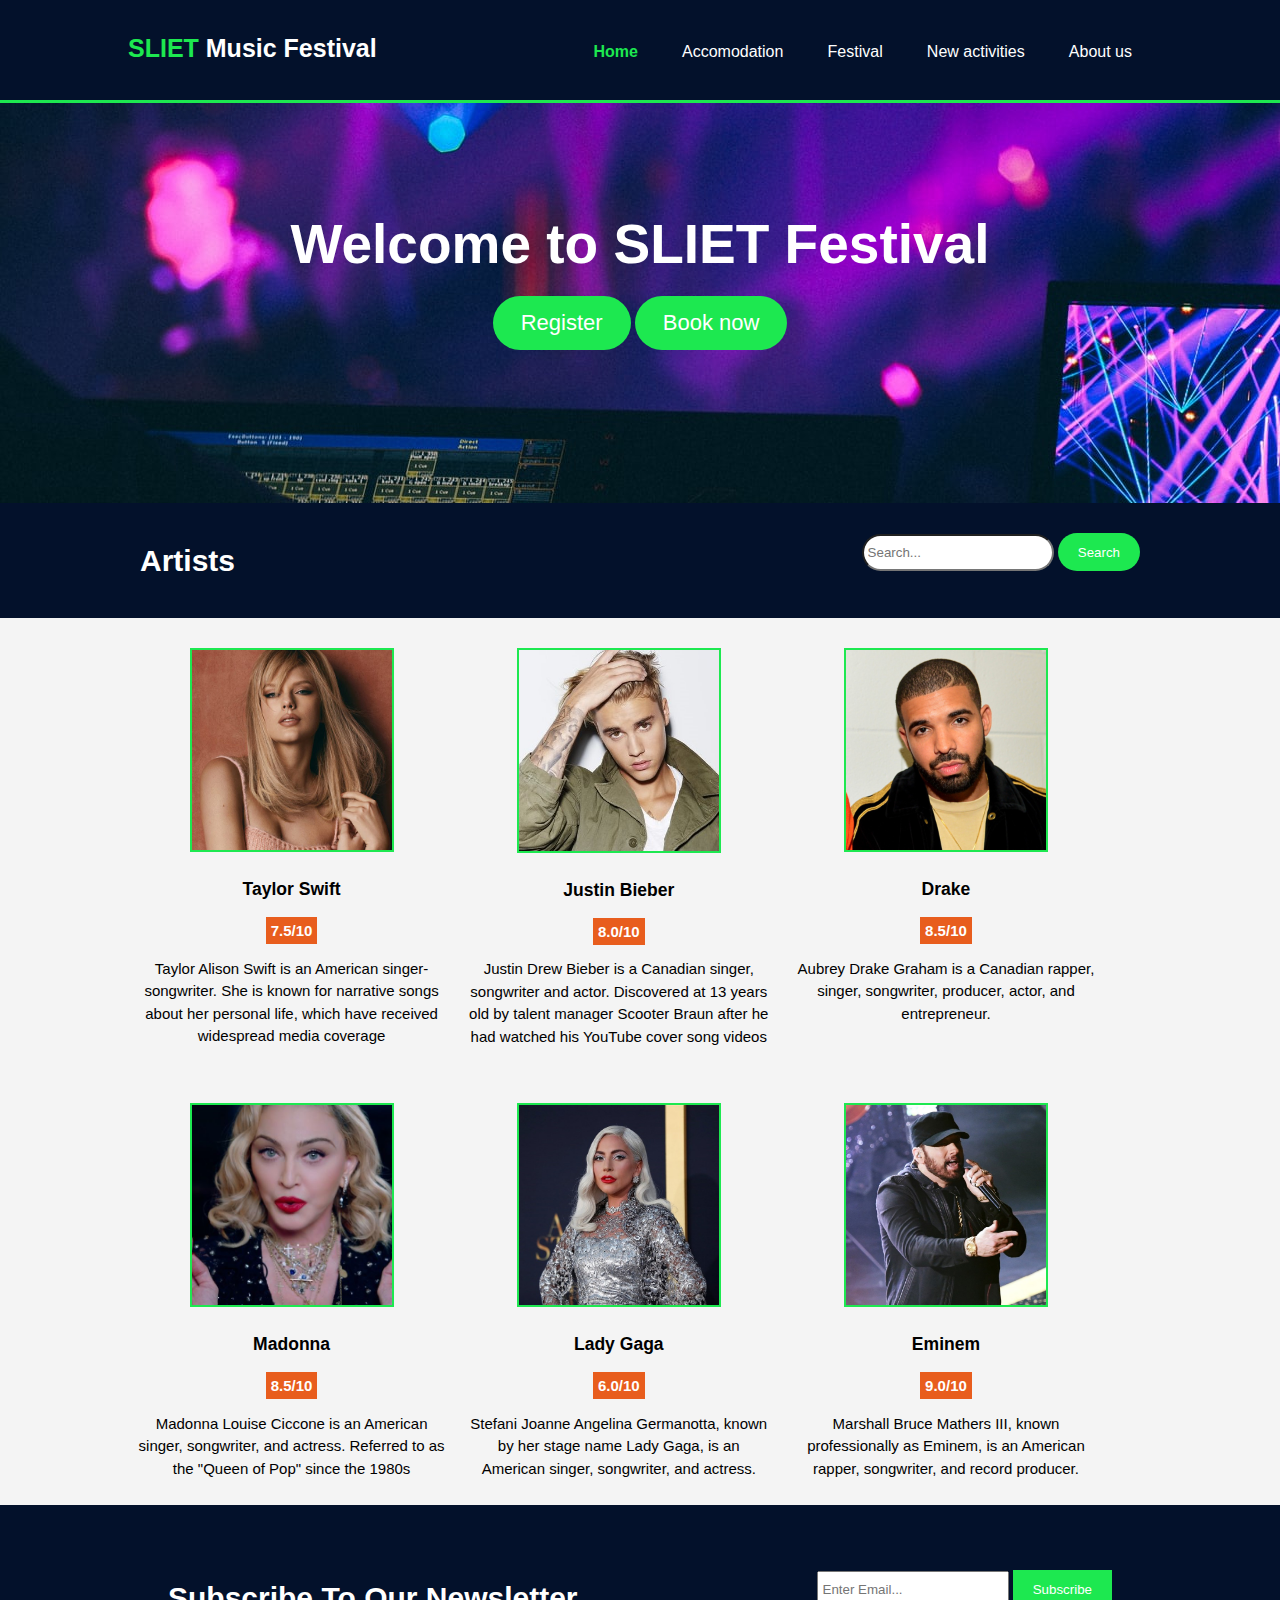
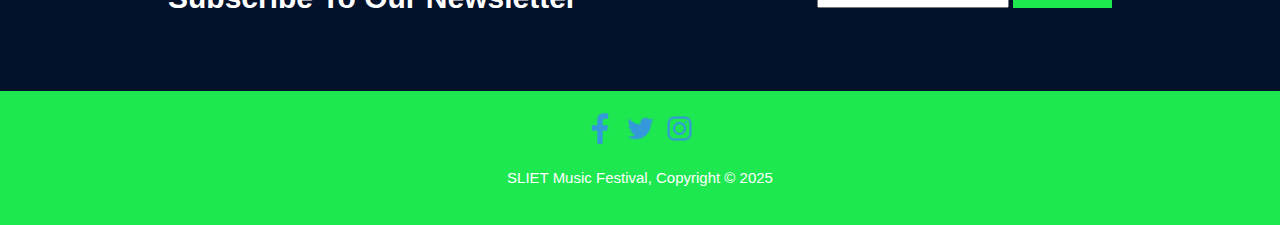
<file: index.html>
<!DOCTYPE html>
<html lang="en">
  <head>
    <meta charset="utf-8">
    <meta name="viewport" content="width=device-width">
    <meta name="description" content="professional web design">
	  <meta name="keywords" content="web design">
  	<meta name="author" content="dani phiri">
    <title>Sliet TechFest</title>
    <link rel="stylesheet" href="./css/style.css">
  </head>
  <body>
    <header>
      <div class="container">
        <div id="branding">
          <h1><span class="highlight">SLIET</span> Music Festival</h1>
        </div>
        <nav>
          <ul>
            <li class="current"><a href="index.html">Home</a></li>
            <li><a href="accomodation.html">Accomodation</a></li>
            <li><a href="festival.html">Festival</a></li>
            <li><a href="new_activities.html">New activities</a></li>
            <li><a href="about.html">About us</a></li>
          </ul>
        </nav>
      </div>
    </header>

    <section id="showcase">
      <div class="container">
        <h1>Welcome to SLIET Festival</h1>
        <!-- register button -->
        <button onclick="window.location.href='./register.html'" type="submit" class="register_btn">Register</button>
        <button onclick="window.location.href='./book_online.html'" type="submit" class="book_btn">Book now</button>

      </div>
    </section>

    <section id="search_home">
      <div class="container">
        <h1>Artists</h1>
        <form>
          <input type="text" placeholder="Search...">
          <button type="submit" class="button_1">Search</button>
        </form>
      </div>
    </section>

    <section id="boxes">
      <div class="container">
        <div class="box">
          <img src="./img/taylor_swift.jpg" alt="">
          <h3>Taylor Swift</h3>
          <span>7.5/10</span>
          <p>Taylor Alison Swift is an American singer-songwriter. She is known for narrative songs about her personal life, which
          have received widespread media coverage</p>
        </div>
        <div class="box">
          <img src="./img/justin_bibber.jpg" alt="">
          <h3>Justin Bieber</h3>
          <span>8.0/10</span>
          <p>Justin Drew Bieber is a Canadian singer, songwriter and actor. Discovered at 13 years old by talent manager Scooter
          Braun after he had watched his YouTube cover song videos</p>
        </div>
        <div class="box">
          <img src="./img/drake.jpg" alt="">
          <h3>Drake</h3>
          <span>8.5/10</span>
          <p>Aubrey Drake Graham is a Canadian rapper, singer, songwriter, producer, actor, and entrepreneur.</p>
        </div>
      </div>
    </section>

    <section id="boxes2">
      <div class="container">
        <div class="box">
          <img src="./img/madonna.jpg" alt="">
          <h3>Madonna</h3>
          <span>8.5/10</span>
          <p>Madonna Louise Ciccone is an American singer, songwriter, and actress. Referred to as the "Queen of Pop" since the 1980s</p>
        </div>
        <div class="box">
          <img src="./img/lady_gaga.jpg" alt="">
          <h3>Lady Gaga</h3>
          <span>6.0/10</span>
          <p>Stefani Joanne Angelina Germanotta, known by her stage name Lady Gaga, is an American singer, songwriter, and actress.</p>
        </div>
        <div class="box">
          <img src="./img/eminem.jpg" alt="">
          <h3>Eminem</h3>
          <span>9.0/10</span>
          <p>Marshall Bruce Mathers III, known professionally as Eminem, is an American rapper, songwriter, and record producer.</p>
        </div>
      </div>
    </section>

    <section id="newsletter">
      <div class="container">
        <h1>Subscribe To Our Newsletter</h1>
        <form>
          <input type="email" placeholder="Enter Email...">
          <button type="submit" class="button_subscribe">Subscribe</button>
        </form>
      </div>
    </section>

    <footer id="footer">
      <div class="follow">
        <img src="./img/facebook.png" alt="">
        <img src="./img/twitter.png" alt="">
        <img src="./img/instagram.png" alt="">
      </div>

      <p>SLIET Music Festival, Copyright &copy; 2025</p>
    </footer>
  </body>
</html>
</file>
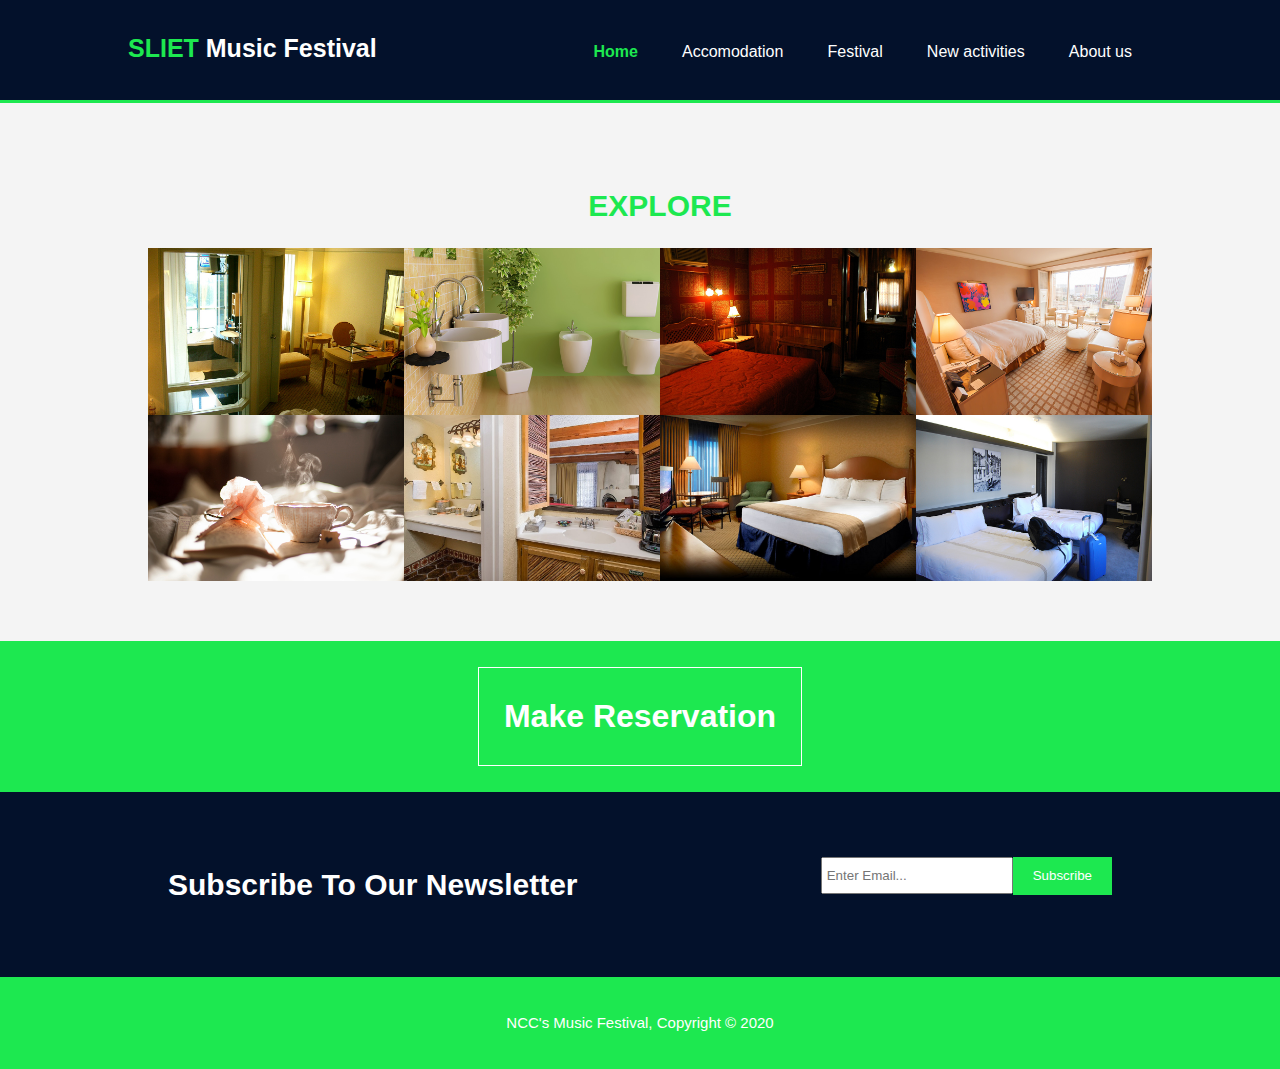
<file: accomodation.html>
<!DOCTYPE html>
<html>

<head>
    <meta charset="utf-8">
    <meta name="viewport" content="width=device-width">
    <meta name="description" content="professional web design">
    <meta name="keywords" content="web design">
    <meta name="author" content="dani phiri">
    <title>SLIET Music Festival | Accomodation</title>
    <link rel="stylesheet" href="./css/style.css">
</head>

<body>
    <header>
        <div class="container">
            <div id="branding">
                <h1><span class="highlight">SLIET </span> Music Festival</h1>
            </div>
            <nav>
                <ul>
                    <li class="current"><a href="index.html">Home</a></li>
                    <li><a href="accomodation.html">Accomodation</a></li>
                    <li><a href="festival.html">Festival</a></li>
                    <li><a href="new_activities.html">New activities</a></li>
                    <li><a href="about.html">About us</a></li>
                </ul>
            </nav>
        </div>
    </header>

    <section id="main">
        <div class="container">
            <div class="gallery-section">
                <div class="inner-width">
                    <h1>Explore</h1>
            <div class="gallery">
            
                <a href="./photos/2.jpg" class="image">
                    <img src="./photos/2.jpg" alt="">
                </a>
            
                <a href="./photos/H20.jpg" class="image">
                    <img src="./photos/H20.jpg" alt="">
                </a>
            
                <a href="./photos/H21.jpg" class="image">
                    <img src="./photos/H21.jpg" alt="">
                </a>
            
                <a href="./photos/10.jpg" class="image">
                    <img src="./photos/10.jpg" alt="">
                </a>
            
                <a href="./photos/11.jpg" class="image">
                    <img src="./photos/11.jpg" alt="">
                </a>
            
                <a href="./photos/7.jpg" class="image">
                    <img src="./photos/7.jpg" alt="">
                </a>
            
                <a href="./photos/8.jpg" class="image">
                    <img src="./photos/8.jpg" alt="">
                </a>
                
                <a href="./photos/9.jpg" class="image">
                    <img src="./photos/9.jpg" alt="">
                </a>
            
            </div>

        </div>
        </div>
        </div>
    </section>

    <section class="sec-makeres">
        <div class="sec-rese">
            <div class="rese_button">
                <a href="">
                    <p>Make Reservation</p>
                </a>
            </div>
        </div>
    </section>

    <section id="newsletter">
        <div class="container">
            <h1>Subscribe To Our Newsletter</h1>
            <form>
                <input type="email" placeholder="Enter Email..." class="user_email">
                <button type="submit" class="button_subscribe">Subscribe</button>
            </form>
        </div>
    </section>

    <footer>
        <p>NCC's Music Festival, Copyright &copy; 2020</p>
    </footer>
</body>

</html>
</file>
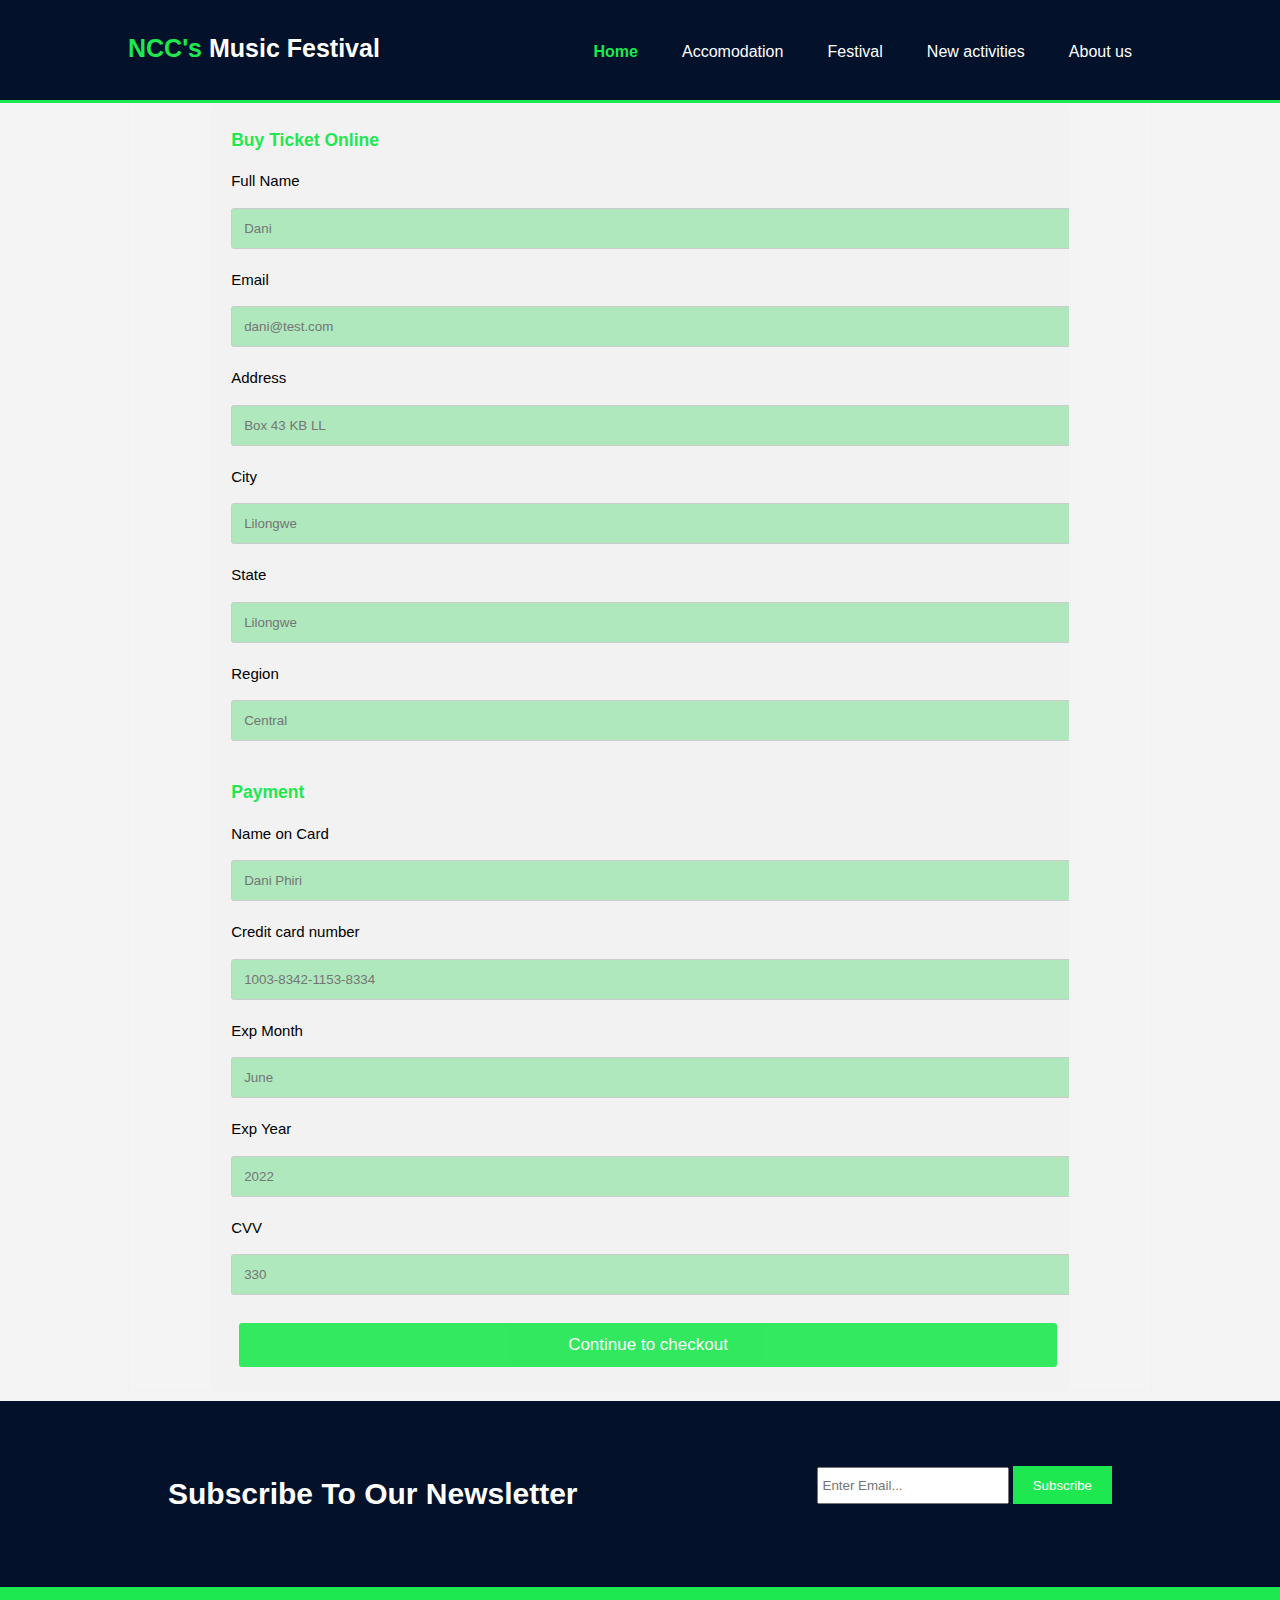
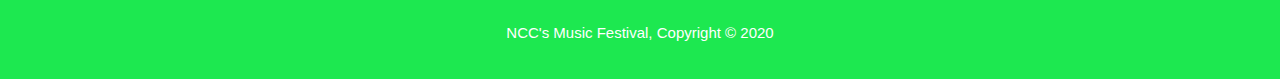
<file: book_online.html>
<!DOCTYPE html>
<html>

<head>
    <meta charset="utf-8">
    <meta name="viewport" content="width=device-width">
    <meta name="description" content="professional web design">
    <meta name="keywords" content="web design">
    <meta name="author" content="dani phiri">
    <title>SLIET Music Festival | Book</title>
    <link rel="stylesheet" href="./css/style.css">
</head>

<body>
    <header>
        <div class="container">
            <div id="branding">
                <h1><span class="highlight">NCC's</span> Music Festival</h1>
            </div>
            <nav>
                <ul>
                    <li class="current"><a href="index.html">Home</a></li>
                    <li><a href="accomodation.html">Accomodation</a></li>
                    <li><a href="festival.html">Festival</a></li>
                    <li><a href="new_activities.html">New activities</a></li>
                    <li><a href="about.html">About us</a></li>
                </ul>
            </nav>
        </div>
    </header>

    <section id="main">
        <div class="container">
            <div id="book_online">
                <!-- <form action="action_page.php">
                    <div class="container">
                        <h1>Book Now</h1>
                        <p>Complete this form to create an account.</p>
                        <hr>

                        <label for="name"><b>Full Name</b></label>
                        <input type="text" placeholder="Enter Your Full Name" name="name" required>
            
                        <label for="email"><b>Email</b></label>
                        <input type="text" placeholder="Enter Email" name="email" required>

                        <label for="country">Country</label>
                        <select id="country" name="country">
                            <option value="malawi">Malawi</option>
                            <option value="zambia">Zambia</option>
                            <option value="tanzania">Tanzania</option>
                            <option value="usa">USA</option>
                            <option value="uk">UK</option>
                        </select>

                        <label for="start">Check in</label>
                        <input type="check_in" id="check_in" name="check_in" min="2018-03" value="2018-05">

                        <label for="start">Check out</label>
                        <input type="check_out" id="check_out" name="check_out" min="2018-03" value="2018-05">

                        <label for="subject">Message</label>
                        <textarea id="subject" name="subject" placeholder="Write something.." style="height:100px"></textarea>
            
                        <hr>
                        <button type="submit" class="registerbtn">Submit</button>
                    </div>
            
                    <div class="container signin">
                        <p>Already have an account? <a href="#">Sign in</a>.</p>
                    </div>
                </form> -->
            
                <div class="row">
                    <div class="info_head">
                        <div class="container">
                            <form action="/action_page.php">
                
                                <div class="row">
                                    <div class="info">
                                        <h3>Buy Ticket Online</h3>
                                        <label for="fname">Full Name</label>
                                        <input type="text" id="fname" name="firstname" placeholder="Dani">
                                        <label for="email">Email</label>
                                        <input type="text" id="email" name="email" placeholder="dani@test.com">
                                        <label for="adr">Address</label>
                                        <input type="text" id="adr" name="address" placeholder="Box 43 KB LL">
                                        <label for="city">City</label>
                                        <input type="text" id="city" name="city" placeholder="Lilongwe">
                
                                        <div class="row">
                                            <div class="info">
                                                <label for="state">State</label>
                                                <input type="text" id="state" name="state" placeholder="Lilongwe">
                                            </div>
                                            <div class="info">
                                                <label for="zip">Region</label>
                                                <input type="text" id="zip" name="zip" placeholder="Central">
                                            </div>
                                        </div>
                                    </div>
                
                                    <div class="info">
                                        <h3>Payment</h3>
                                        <label for="cname">Name on Card</label>
                                        <input type="text" id="cname" name="cardname" placeholder="Dani Phiri">
                                        <label for="ccnum">Credit card number</label>
                                        <input type="text" id="ccnum" name="cardnumber" placeholder="1003-8342-1153-8334">
                                        <label for="expmonth">Exp Month</label>
                                        <input type="text" id="expmonth" name="expmonth" placeholder="June">
                
                                        <div class="row">
                                            <div class="info">
                                                <label for="expyear">Exp Year</label>
                                                <input type="text" id="expyear" name="expyear" placeholder="2022">
                                            </div>
                                            <div class="info">
                                                <label for="cvv">CVV</label>
                                                <input type="text" id="cvv" name="cvv" placeholder="330">
                                            </div>
                                        </div>
                                    </div>
                
                                </div>
                                <input type="submit" value="Continue to checkout" class="btn check_btn">
                            </form>
                        </div>
                    </div>
                </div>
            </div>
        </div>
    </section>

    <section id="newsletter">
        <div class="container">
            <h1>Subscribe To Our Newsletter</h1>
            <form>
                <input type="email" placeholder="Enter Email...">
                <button type="submit" class="button_subscribe">Subscribe</button>
            </form>
        </div>
    </section>

    <footer>
        <p>NCC's Music Festival, Copyright &copy; 2020</p>
    </footer>
</body>

</html>
</file>
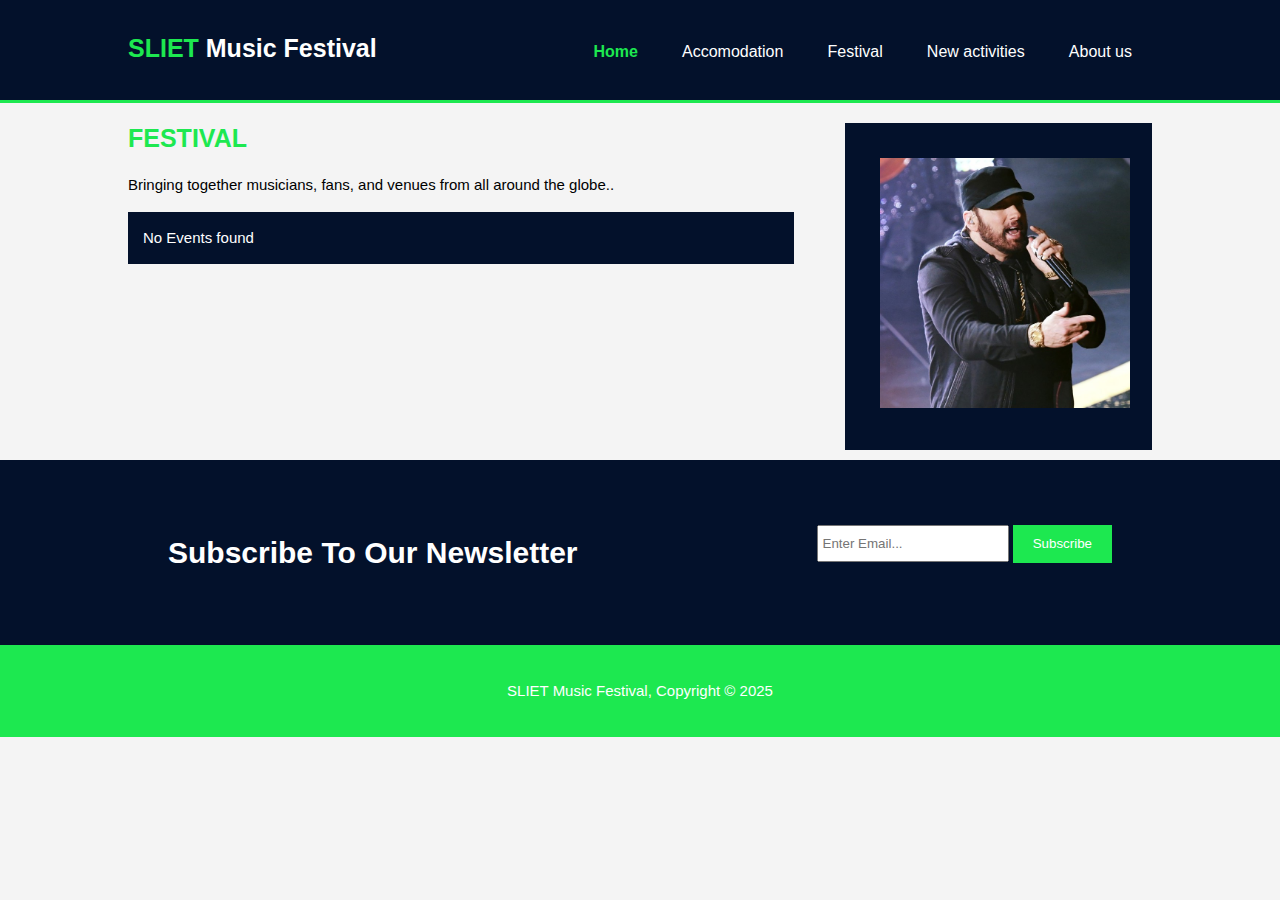
<file: festival.html>
<!DOCTYPE html>
<html>

<head>
    <meta charset="utf-8">
    <meta name="viewport" content="width=device-width">
    <meta name="description" content="professional web design">
    <meta name="keywords" content="web design">
    <meta name="author" content="dani phiri">
    <title>SLIET Music Festival | Festival</title>
    <link rel="stylesheet" href="./css/style.css">
</head>

<body>
    <header>
        <div class="container">
            <div id="branding">
                <h1><span class="highlight">SLIET </span> Music Festival</h1>
            </div>
            <nav>
                <ul>
                    <li class="current"><a href="index.html">Home</a></li>
                    <li><a href="accomodation.html">Accomodation</a></li>
                    <li><a href="festival.html">Festival</a></li>
                    <li><a href="new_activities.html">New activities</a></li>
                    <li><a href="about.html">About us</a></li>
                </ul>
            </nav>
        </div>
    </header>

    <section id="main">
        <div class="container">
            <article id="main-col">
                <h1 class="page-title">FESTIVAL</h1>
                <p>
                    Bringing together musicians, fans, and venues from all around the globe..
                </p>
                <p class="dark">
                    No Events found
                </p>
            </article>

            <aside id="sidebar">
                <div class="dark">
                    <img src="./img/eminem.jpg" alt="" />
                </div>
            </aside>
        </div>
    </section>

    <section id="newsletter">
        <div class="container">
            <h1>Subscribe To Our Newsletter</h1>
            <form>
                <input type="email" placeholder="Enter Email...">
                <button type="submit" class="button_subscribe">Subscribe</button>
            </form>
        </div>
    </section>

    <footer>
        <p>SLIET Music Festival, Copyright &copy; 2025</p>
    </footer>
</body>

</html>
</file>
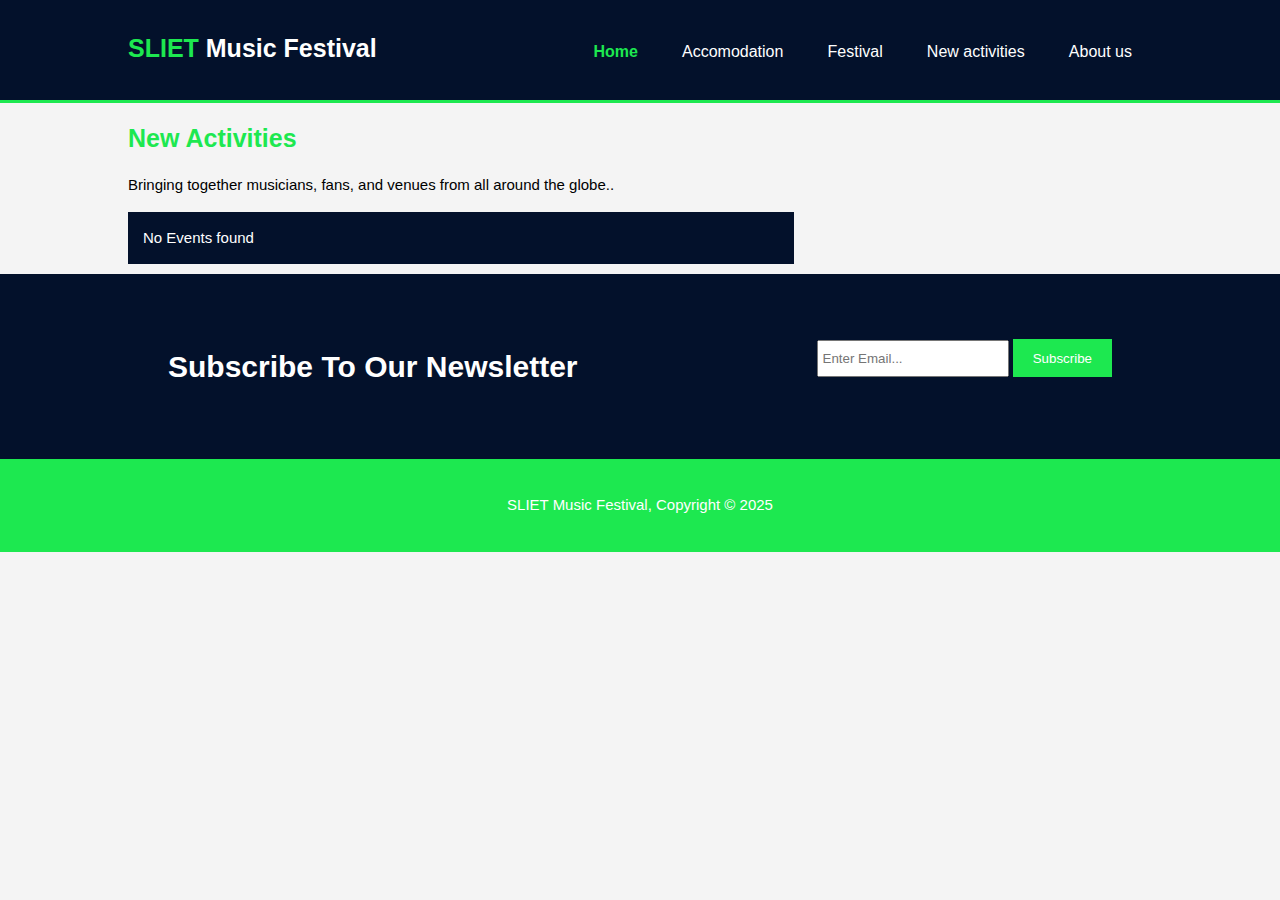
<file: new_activities.html>
<!DOCTYPE html>
<html>

<head>
    <meta charset="utf-8">
    <meta name="viewport" content="width=device-width">
    <meta name="description" content="professional web design">
    <meta name="keywords" content="web design">
    <meta name="author" content="dani phiri">
    <title>SLIET Music Festival | New Activities</title>
    <link rel="stylesheet" href="./css/style.css">
</head>

<body>
    <header>
        <div class="container">
            <div id="branding">
                <h1><span class="highlight">SLIET</span> Music Festival</h1>
            </div>
            <nav>
                <ul>
                    <li class="current"><a href="index.html">Home</a></li>
                    <li><a href="accomodation.html">Accomodation</a></li>
                    <li><a href="festival.html">Festival</a></li>
                    <li><a href="new_activities.html">New activities</a></li>
                    <li><a href="about.html">About us</a></li>
                </ul>
            </nav>
        </div>
    </header>

    <section id="main">
        <div class="container">
            <article id="main-col">
                <h1 class="page-title">New Activities</h1>
                <p>
                    Bringing together musicians, fans, and venues from all around the globe..
                </p>
                <p class="dark">
                   No Events found
                </p>
            </article>
        </div>
    </section>

    <section id="newsletter">
        <div class="container">
            <h1>Subscribe To Our Newsletter</h1>
            <form>
                <input type="email" placeholder="Enter Email...">
                <button type="submit" class="button_subscribe">Subscribe</button>
            </form>
        </div>
    </section>

    <footer>
        <p>SLIET Music Festival, Copyright &copy; 2025</p>
    </footer>
</body>

</html>
</file>
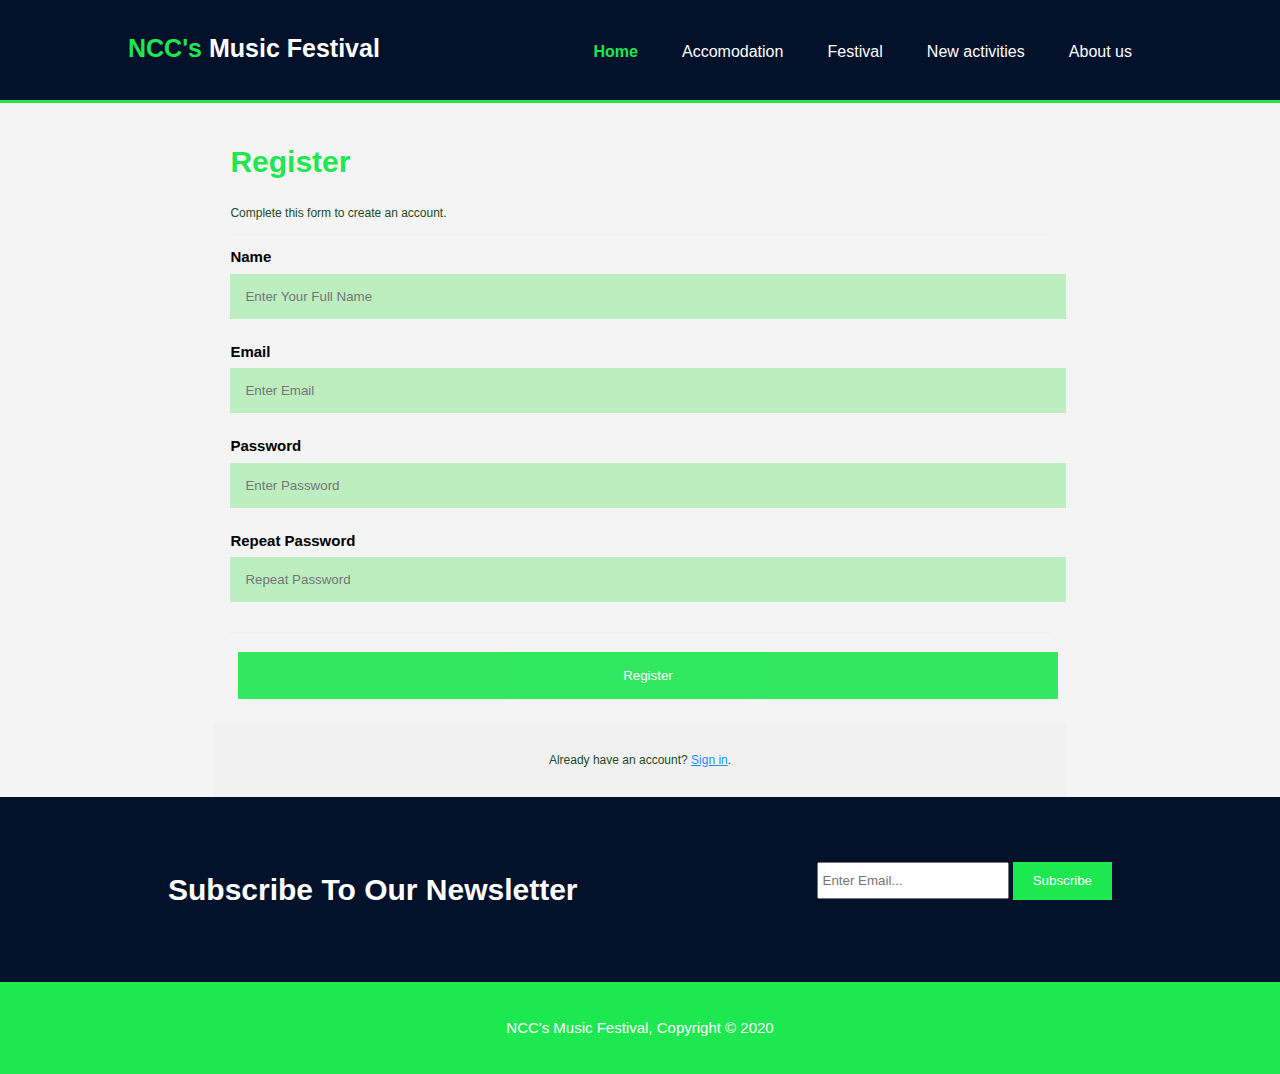
<file: register.html>
<!DOCTYPE html>
<html>

<head>
    <meta charset="utf-8">
    <meta name="viewport" content="width=device-width">
    <meta name="description" content="professional web design">
    <meta name="keywords" content="web design">
    <meta name="author" content="dani phiri">
    <title>SLIET Music Festival | Register</title>
    <link rel="stylesheet" href="./css/style.css">
</head>

<body>
    <header>
        <div class="container">
            <div id="branding">
                <h1><span class="highlight">NCC's</span> Music Festival</h1>
            </div>
            <nav>
                <ul>
                    <li class="current"><a href="index.html">Home</a></li>
                    <li><a href="accomodation.html">Accomodation</a></li>
                    <li><a href="festival.html">Festival</a></li>
                    <li><a href="new_activities.html">New activities</a></li>
                    <li><a href="about.html">About us</a></li>
                </ul>
            </nav>
        </div>
    </header>

    <section id="main">
        <div class="container">
            <div id="reg_form">
            <form action="action_page.php">
                <div class="container">
                    <h1>Register</h1>
                    <p>Complete this form to create an account.</p>
                    <hr>
            
                    <label for="name"><b>Name</b></label>
                    <input type="text" placeholder="Enter Your Full Name" name="name" required>
                    
                    <label for="email"><b>Email</b></label>
                    <input type="text" placeholder="Enter Email" name="email" required>
            
                    <label for="psw"><b>Password</b></label>
                    <input type="password" placeholder="Enter Password" name="psw" required>
            
                    <label for="psw-repeat"><b>Repeat Password</b></label>
                    <input type="password" placeholder="Repeat Password" name="psw-repeat" required>
                    <hr>
                    <button type="submit" class="registerbtn">Register</button>
                </div>
            
                <div class="container signin">
                    <p>Already have an account? <a href="#">Sign in</a>.</p>
                </div>
            </form>
            </div>

        </div>
    </section>

    <section id="newsletter">
        <div class="container">
            <h1>Subscribe To Our Newsletter</h1>
            <form>
                <input type="email" placeholder="Enter Email...">
                <button type="submit" class="button_subscribe">Subscribe</button>
            </form>
        </div>
    </section>

    <footer>
        <p>NCC's Music Festival, Copyright &copy; 2020</p>
    </footer>
</body>

</html>
</file>
<file: css/style.css>
/* ================body============== */
body {
  font: 15px/1.5 Arial, Helvetica, sans-serif;
  padding: 0;
  margin: 0;
  background-color: #f4f4f4;
}

/* =================Global ================*/
.container {
  width: 80%;
  margin: auto;
  overflow: hidden;
}

ul {
  margin: 0;
  padding: 0;
}


.register_btn,
.book_btn {
  height: 54px;
  background: #1de850;
  border: 0;
  padding-left: 28px;
  padding-right: 28px;
  color: #ffffff;
  border-radius: 30px;
  font-size: 22px;
}


.button_1 {
  height: 38px;
  background: #1de850;
  border: 0;
  padding-left: 20px;
  padding-right: 20px;
  color: #ffffff;
  border-radius: 30px;
}

.button_1:hover {
  opacity: 1;
}

.button_subscribe {
  height: 38px;
  background: #1de850;
  border: 0;
  padding-left: 20px;
  padding-right: 20px;
  color: #ffffff;
}

.page-title {
  color: #1de850;
  font-size: 25px;
  font-weight: 600;
}

.dark {
  padding: 15px;
  background: #03112b;
  color: #ffffff;
  margin-top: 10px;
  margin-bottom: 10px;
}

/* ===============Header ================*/
header {
  background: #03112b;
  color: #ffffff;
  padding-top: 30px;
  min-height: 70px;
  border-bottom: #1de850 3px solid;
}

header a {
  color: #ffffff;
  text-decoration: none;
  font-size: 16px;
}

header li {
  display: inline;
  padding: 0 20px 0 20px;
}

header #branding {
  float: left;
}

header #branding h1 {
  margin: 0;
  font-size: 25px;
}

header nav {
  float: right;
  margin-top: 10px;
}

header .highlight,
header .current a {
  color: #1de850;
  font-weight: bold;
}

header a:hover {
  color: #1de850;
}

/* ================Showcase============ */
#showcase {
  min-height: 400px;
  background: url('../img/banne.jpg') no-repeat 0 -400px;
  text-align: center;
  color: #ffffff;
}

#showcase h1 {
  margin-top: 100px;
  font-size: 55px;
  margin-bottom: 10px;
}

#showcase p {
  font-size: 20px;
}

/*==================== Search home ===============*/
#search_home {
  padding: 15px;
  color: #ffffff;
  background: #03112b;
}

#search_home h1 {
  float: left;
}

#search_home form {
  float: right;
  margin-top: 15px;
}

#search_home input[type="text"] {
  padding: 4px;
  height: 25px;
  width: 180px;
  border-radius: 30px;
}

/*=============== other news letter============ */
#newsletter {
  padding: 50px;
  color: #ffffff;
  background: #03112b;
}

#newsletter h1 {
  float: left;
}

#newsletter form {
  float: right;
  margin-top: 15px;
}

#newsletter input[type="email"] {
  padding: 4px;
  height: 25px;
  width: 180px;
}

.user_email {
  width: 20px;
  height: 20px;
  float: left;
  color: #03112b;
}

/* ===================Newsletter==================== */
#newsletter {
  color: #ffffff;
  background: #03112b;
}

#newsletter h1 {
  float: left;
}

#newsletter form {
  float: right;
  margin-top: 15px;
}

#newsletter input[type="name"] {
  padding: 4px;
  height: 25px;
  width: 180px;
  border-radius: 30px;
}


/* =============Boxes============== */
#boxes2,
#boxes {
  margin-top: 20px;
}

#boxes2 .box,
#boxes .box {
  float: left;
  text-align: center;
  width: 30%;
  padding: 10px;
}

#boxes2 .box img,
#boxes .box img {
  width: 200px;
  border: 2px solid #1de850;
}

#boxes2 .box span,
#boxes .box span {
  height: 0px;
  padding: 5px;
  font-weight: 600;
  background-color: #e85d1d;
  color: #ffffff;

}

/* =============Sidebar============== */
aside#sidebar {
  float: right;
  width: 30%;
  margin-top: 10px;
}

aside#sidebar .quote input,
aside#sidebar .quote textarea {
  width: 90%;
  padding: 5px;
}

#sidebar img {
  width: 250px;
  height: 250px;
  padding: 20px;
}

/* ===============Main-col================ */
article#main-col {
  float: left;
  width: 65%;
}

/*===============reg_form===============*/
#reg_form {
  box-sizing: border-box
}

#reg_form h1 {
  color: #1de850;
}

#reg_form p {
  color: #1b4b27;
  font-size: 12px;
}

#reg_form .container {
  padding: 16px;
}

/* ===========Full-width input fields============ */
#reg_form textarea,
#reg_form select,
#reg_form input[type=check_in],
#reg_form input[type=check_out],
#reg_form input[type=text],
#reg_form input[type=password] {
  width: 100%;
  padding: 15px;
  margin: 5px 0 22px 0;
  display: inline-block;
  border: none;
  background-color: #4ce45452;
}

#reg_form select {
  margin-left: 8px;
}

#reg_form input[type=text]:focus,
#reg_form input[type=password]:focus {
  background-color: #ddd;
  outline: none;
}

/* ==============Overwrite default styles of hr========== */
#book_online,
#reg_form hr {
  border: 1px solid #f1f1f1;
  margin-bottom: 10px;
}

/* =====Set a style for the submit/register button==== */
#book_online .check_btn,
#reg_form .registerbtn {
  background-color: #1de850;
  color: white;
  padding: 16px 20px;
  margin: 8px 0;
  border: none;
  cursor: pointer;
  width: 100%;
  opacity: 0.9;
  margin-left: 8px;
}

#reg_form .registerbtn:hover {
  opacity: 1;
}

/* =====Add a blue text color to links===== */
#reg_form a {
  color: dodgerblue;
}

/* =====Set a grey background color and center the text of the "sign in" section===== */
#reg_form .signin {
  background-color: #f1f1f1;
  text-align: center;
}

/* ============Services============ */
ul#services li {
  list-style: none;
  padding: 20px;
  border: #cccccc solid 1px;
  margin-bottom: 5px;
  background: #e6e6e6;
}

/*=========== footer =============*/

footer {
  padding: 20px;
  color: #ffffff;
  background-color: #1de850;
  text-align: center;
}

#footer img
{
  width: 35px;
  color: #ffffff;
}


/*================ Media Queries================ */
@media(max-width: 768px) {

  header #branding,
  header nav,
  header nav li,
  #newsletter h1,
  #newsletter form,
  #boxes2 .box,
  #boxes .box,
  article#main-col,
  aside#sidebar {
    float: none;
    text-align: center;
    width: 100%;
  }

  header {
    padding-bottom: 20px;
  }

  #showcase h1 {
    margin-top: 40px;
  }

  #newsletter button,
  .quote button {
    display: block;
    width: 100%;
  }

  #newsletter form input[type="email"],
  .quote input,
  .quote textarea {
    width: 100%;
    margin-bottom: 5px;
  }
}



#book_online textarea,
#book_online select,
#book_online input[type=check_in],
#book_online input[type=check_out],
#book_online input[type=text],
#book_online input[type=password] {
  width: 100%;
  padding: 15px;
  margin: 5px 0 22px 0;
  display: inline-block;
  border: none;
  background: #5adb7a73;
}


#book_online h3 {
  color: #1de850;
}

#book_online {
  box-sizing: border-box
}

#book_online .row {
  display: -ms-flexbox;
  /* IE10 */
  display: flex;
  -ms-flex-wrap: wrap;
  /* IE10 */
  flex-wrap: wrap;
  margin: 0 -16px;
}


#book_online .info {
  -ms-flex: 50%;
  /* IE10 */
  flex: 50%;
}

#book_online .info_head {
  -ms-flex: 75%;
  /* IE10 */
  flex: 75%;
}

#book_online .info,
#book_online .info_head {
  padding: 0 16px;
}

#book_online .container {
  background-color: #f2f2f2;
  padding: 5px 20px 15px 20px;
  border-radius: 3px;
}

#book_online input[type=text] {
  width: 100%;
  margin-bottom: 20px;
  padding: 12px;
  border: 1px solid #ccc;
  border-radius: 3px;
}

#book_online label {
  margin-bottom: 10px;
  display: block;
}

#book_online .icon-container {
  margin-bottom: 20px;
  padding: 7px 0;
  font-size: 24px;
}

#book_online .btn {
  background-color: #1de850;
  color: white;
  padding: 12px;
  margin-left: 8px;
  border: none;
  width: 100%;
  border-radius: 3px;
  cursor: pointer;
  font-size: 17px;
}

#book_online .btn:hover {
  background-color: #45a049;
}

#book_online span.price {
  float: right;
  color: grey;
}

/* =====Responsive layout - when the screen is less than 800px wide, make the two columns stack on top of each other instead of next to each other (and change the direction - make the "cart" column go on top) =====*/
@media (max-width: 800px) {
  #book_online .row {
    flex-direction: column-reverse;
  }
}


/* =============accomodation============ */
.gallery-section {
  width: 100%;
  padding: 60px 0;
  background: #f4f4f4;
}

.inner-width {
  width: 100%;
  margin: auto;
  padding: 0 20px;
}

.gallery-section h1 {
  text-align: center;
  text-transform: uppercase;
  color: #1de850;
}

.border {
  width: 180px;
  height: 4px;
  background: #333;
  margin: 60px auto;
}

.gallery-section .gallery {
  display: flex;
  flex-wrap: wrap-reverse;
  justify-content: center;
}

.gallery-section .image {
  flex: 25%;
  overflow: hidden;
  cursor: pointer;
}

.gallery-section .image img {
  width: 100%;
  height: 100%;
  transition: 0.4s;
}

.gallery-section .image:hover img {
  transform: scale(1.4);
}

@media screen and (max-width:960px) {
  .gallery-section .image {
    flex: 33.33%;
  }
}

@media screen and (max-width:768px) {
  .gallery-section .image {
    flex: 50%;
  }
}

@media screen and (max-width:480px) {
  .gallery-section .image {
    flex: 100%;
  }
}



/* =================Make reservation============== */

.sec-rese {
  background: #1de850;
  padding: 2%;
}


.rese_button p {
  display: table;
  max-width: 30%;
  margin: 0 auto;
  font-size: 2.5vw;
  padding: 2%;
  color: #fff;
  font-weight: 700;
  border: 1px solid #fff;

}

.rese_button a {
  text-decoration: none;
}

.rese_button p:hover {
  color: #1de850;
  background: #fff;
}
</file>
